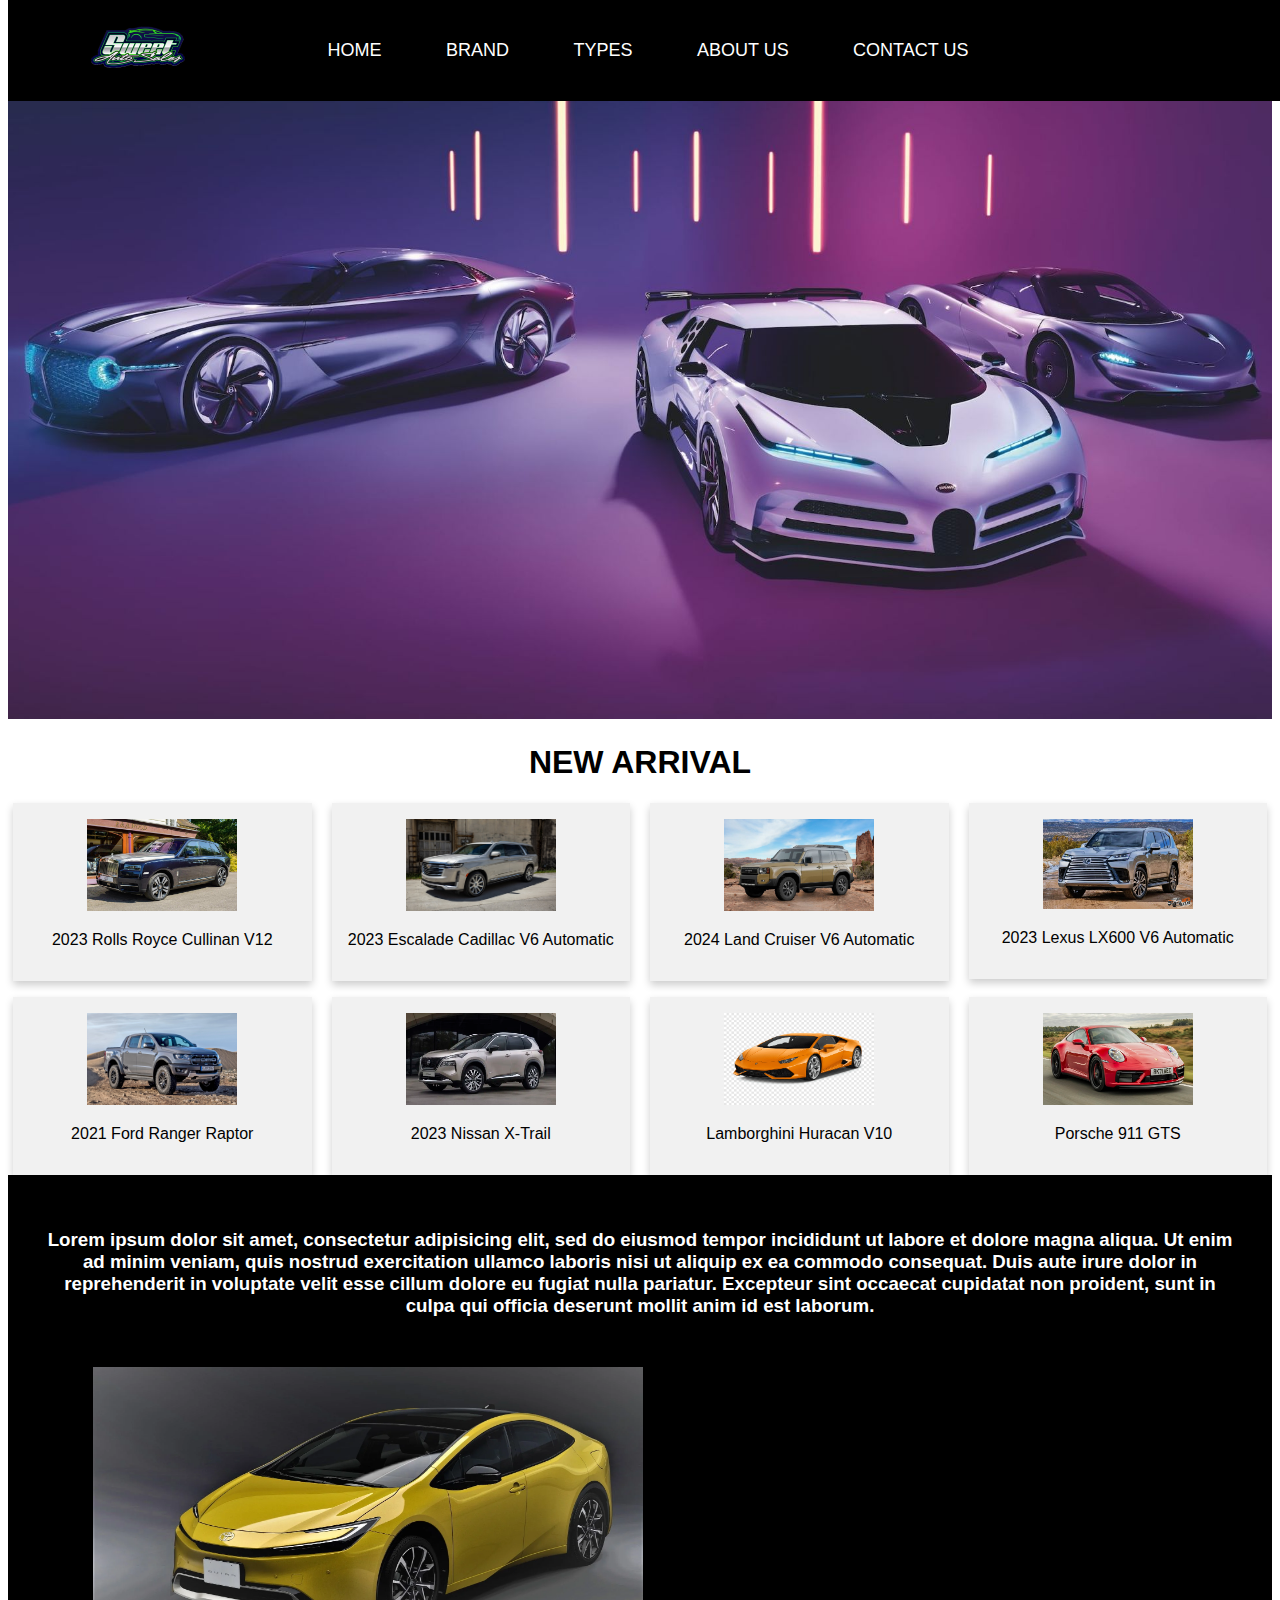
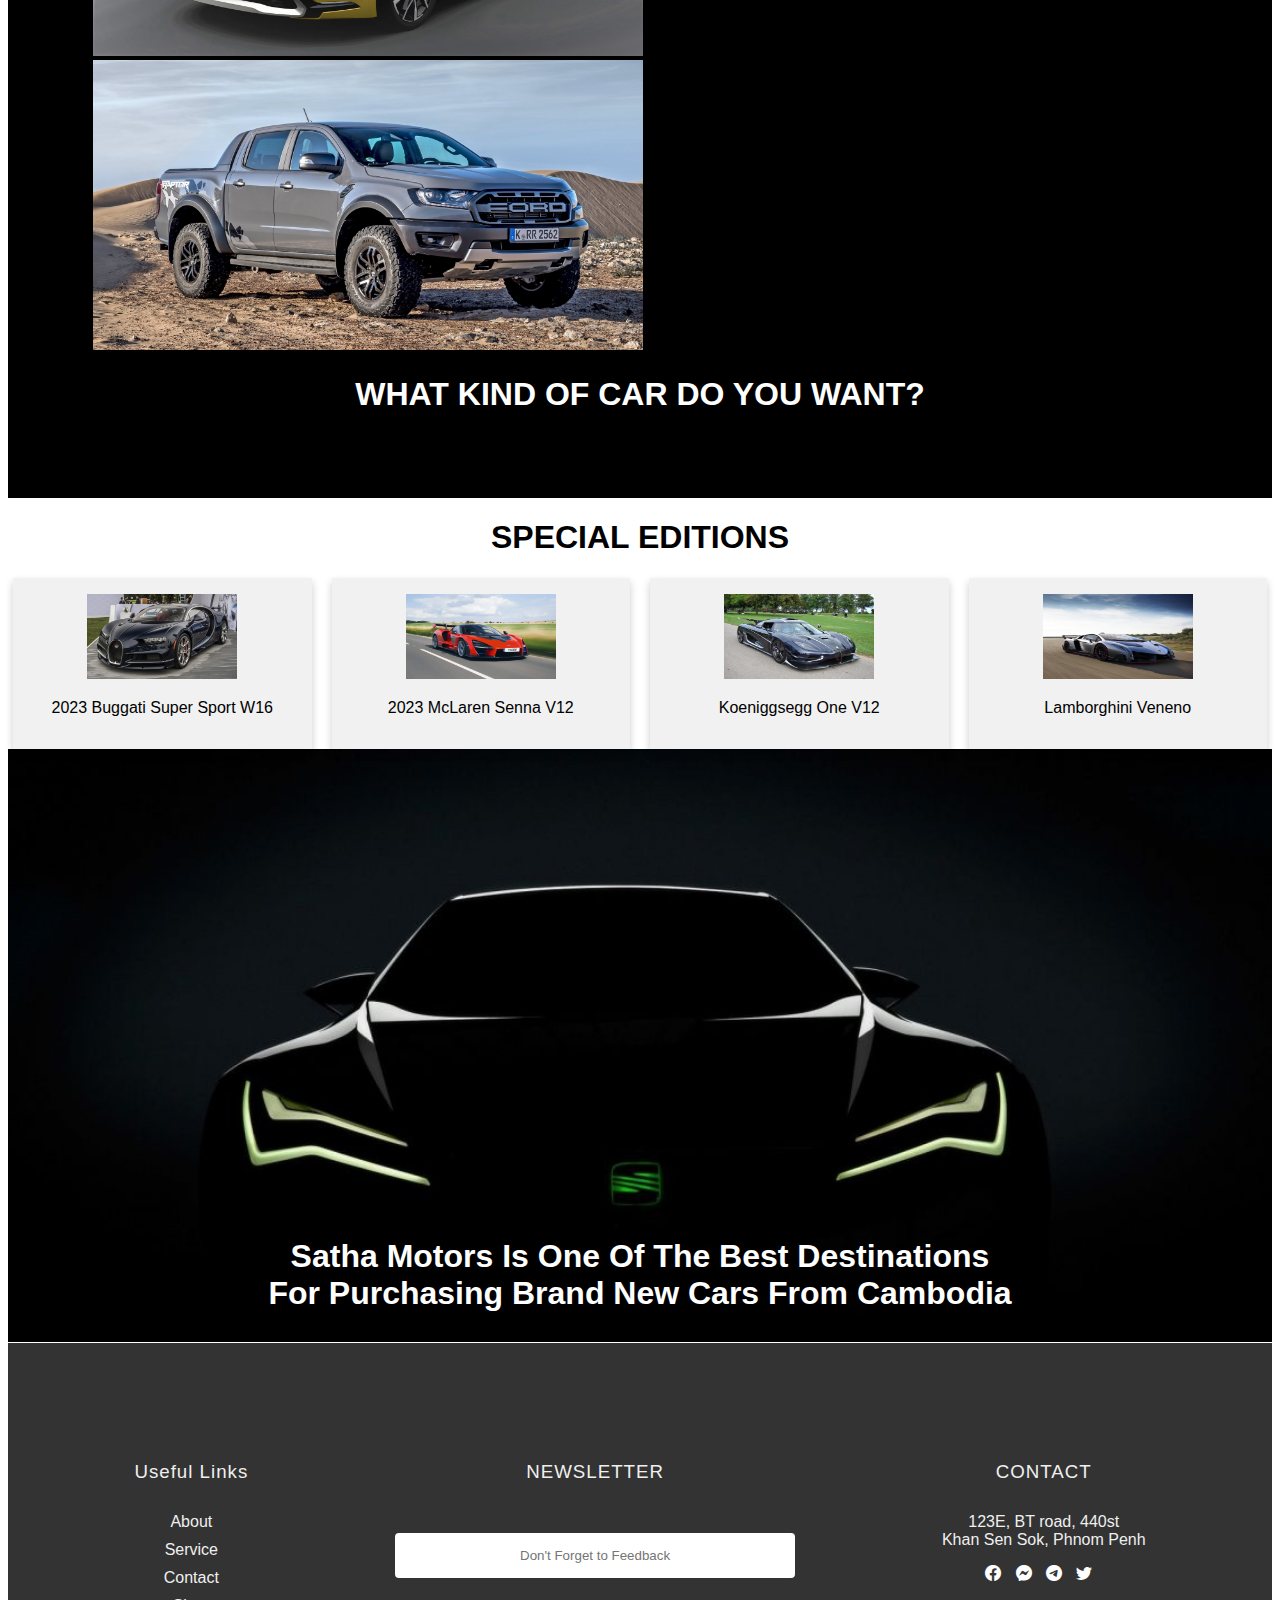
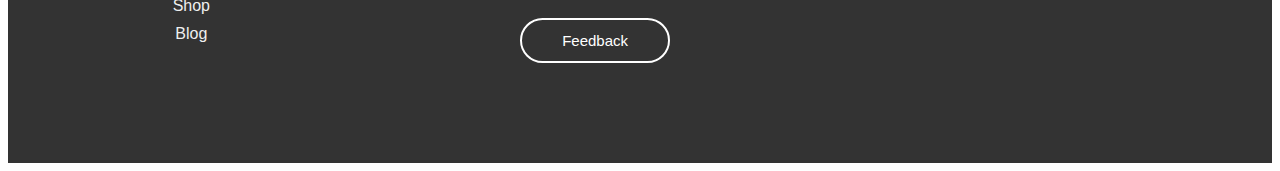
<file: index.html>
<!DOCTYPE html>
<html>
<head>
	<meta charset="utf-8">
	<meta name="viewport" content="width=device-width, initial-scale=1">
	<title>Car Dealership</title>

	<link rel="stylesheet" type="text/css" href="css/style.css">
	<link rel="stylesheet" href="https://cdn.jsdelivr.net/npm/bootstrap-icons@1.11.1/font/bootstrap-icons.css">
	<link rel="stylesheet" type="text/css" href="">
</head>
<body >

		<nav class="header">
					<img src="img/Untitled-1.png" width="100">
					<a href="index.html">HOME</a>
					<a href="brand.html">BRAND</a>
					<a href="type.html">TYPES</a>
					<a href="about.html">ABOUT US</a>
					<a href="#cnt">CONTACT US</a>
		</nav>

	<div>

		<div class="cover">
			<img src="img/01_GQ_car_awards.jpg">
		</div>
		
		<div class="newarrival">
			<h1 align="center">NEW ARRIVAL</h1>
			<!--
			<ul>
				<li>
					<img src="img/2024-toyota-land-cruiser-first-edition-64c92cec01e98.jpg" width="150">
					<h4>2023 Toyota Land Cruiser</h4>
					<p>GR Sport V6 Automatic</p>

					<img src="img/Background image lx 600.jpg"width="150">

					<h4>2023 Toyota Land Cruiser</h4>
					<p>GR Sport V6 Automatic</p>
				
					<img src="img/2019_rolls-royce_cullinan-pic-3406565711619721321-1024x768.jpeg"width="150">
				
					<img src="img/e092ed1403_1280.jpg"width="150">
				</li>
			</ul>

		</div>
	-->
		<div class="row">
  <div class="column">
    <div class="card"><img src="img/2019_rolls-royce_cullinan-pic-3406565711619721321-1024x768.jpeg" width="150" height="92"><p>2023 Rolls Royce Cullinan V12</p></div>
  </div>
  <div class="column">
    <div class="card"><img src="img/e092ed1403_1280.jpg" width="150" height="92"><p>2023 Escalade Cadillac V6 Automatic</p></div>
  </div>
  <div class="column">
    <div class="card"><img src="img/2024-toyota-land-cruiser-first-edition-64c92cec01e98.jpg" width="150"><p>2024 Land Cruiser V6 Automatic</p></div>
  </div>
  <div class="column">
    <div class="card"><img src="img/Background image lx 600.jpg" width="150">
    	<p>2023 Lexus LX600 V6 Automatic</p> </div>
    <br>
  </div>
  <div class="column">
    <div class="card"><img src="img/ford-ranger-raptor-1.jpg" width="150"height="92"><p>2021 Ford Ranger Raptor</p></div>

  </div>
  <div class="column">
    <div class="card"><img src="img/2023-Nissan-X-Trail-e-Power-1001x565 (1).webp" width="150"height="92"><p>2023 Nissan X-Trail</p></div>
  </div>
  <div class="column">
    <div class="card"><img src="img/png-clipart-ferrari-lamborghini-huracan-sports-car-ferrari-car-performance-car.png" width="150" height="92"><p>Lamborghini Huracan V10</p></div>
  </div>
  <div class="column">
    <div class="card"><img src="img/Porsche 911 GTS UK 001_otx6j7.jpg" width="150" height="92">
    	<p>Porsche 911 GTS</p> </div>
</div>
</div>
	

		<div class="background-detail">
			<h3 align="center"><font color="white" >Lorem ipsum dolor sit amet, consectetur adipisicing elit, sed do eiusmod
			tempor incididunt ut labore et dolore magna aliqua. Ut enim ad minim veniam,
			quis nostrud exercitation ullamco laboris nisi ut aliquip ex ea commodo
			consequat. Duis aute irure dolor in reprehenderit in voluptate velit esse
			cillum dolore eu fugiat nulla pariatur. Excepteur sint occaecat cupidatat non
			proident, sunt in culpa qui officia deserunt mollit anim id est laborum.</font></h3>
		<div class="detail">
			<img src="img/Toyota-Prius-2023.jpg.webp" width="550">
			<img src="img/ford-ranger-raptor-1.jpg" height="290"width="550">
			<h1 align="center"><font face="" color="white" > WHAT KIND OF CAR DO YOU WANT?</font></h1>
		</div>
		</div>
		<h1 align="center">SPECIAL EDITIONS</h1>
		<div class="row">
  <div class="column">
    <div class="card"><img src="img/03-bugatti-chiron-quail-1-1-1473665627386.webp" width="150" height="85"><p>2023 Buggati Super Sport W16</p></div>
  </div>
  <div class="column">
    <div class="card"><img src="img/1-mclaren-senna-2018-rt-hero-front.webp" width="150" height="85"><p>2023 McLaren Senna V12</p></div>
  </div>
  <div class="column">
    <div class="card"><img src="img/461o.jpg" width="150" height="85"><p>Koeniggsegg One V12</p></div>
  </div>
  <div class="column">
    <div class="card"><img src="img/veneno_over_rev_01_m.webp" width="150" height="85">
    	<p>Lamborghini Veneno</p> </div>
    </div>
</div>
		


		<div class="highlight">
			
	<font>ABOUT OUR COMPANY</font>
	<h1>Satha Motors Is One Of The Best Destinations<br> For
	Purchasing Brand New Cars From Cambodia</h1>
		</div>

</div>
		<div class="footer">
			<div class="col-1">
				<h3>Useful Links</h3>
				<a href="about.html">About</a>
				<a href="">Service</a>
				<a href="#cnt">Contact</a>
				<a href="">Shop</a>
				<a href="">Blog</a>
			</div>
				<div class="col-2">
					<h3>NEWSLETTER</h3>
					<form>
						<input type="text" placeholder="Don't Forget to Feedback"><br>
						<button type="submit">Feedback</button>
					</form>
				</div>
				<div class="col-3">
					<h3>CONTACT</h3>
					<p>123E, BT road, 440st<br>Khan Sen Sok, Phnom Penh</p>
					<div class="social">
					<a href="https://web.facebook.com/thaa.watt.1/"><i class="bi bi-facebook"></i></a>
					<i class="bi bi-messenger"></i>
					<i class="bi bi-telegram"></i>
					<i class="bi bi-twitter"></i>
					<p id="cnt"></p>
				</div>
				</div>
		</div>

</body>
</html>
</file>
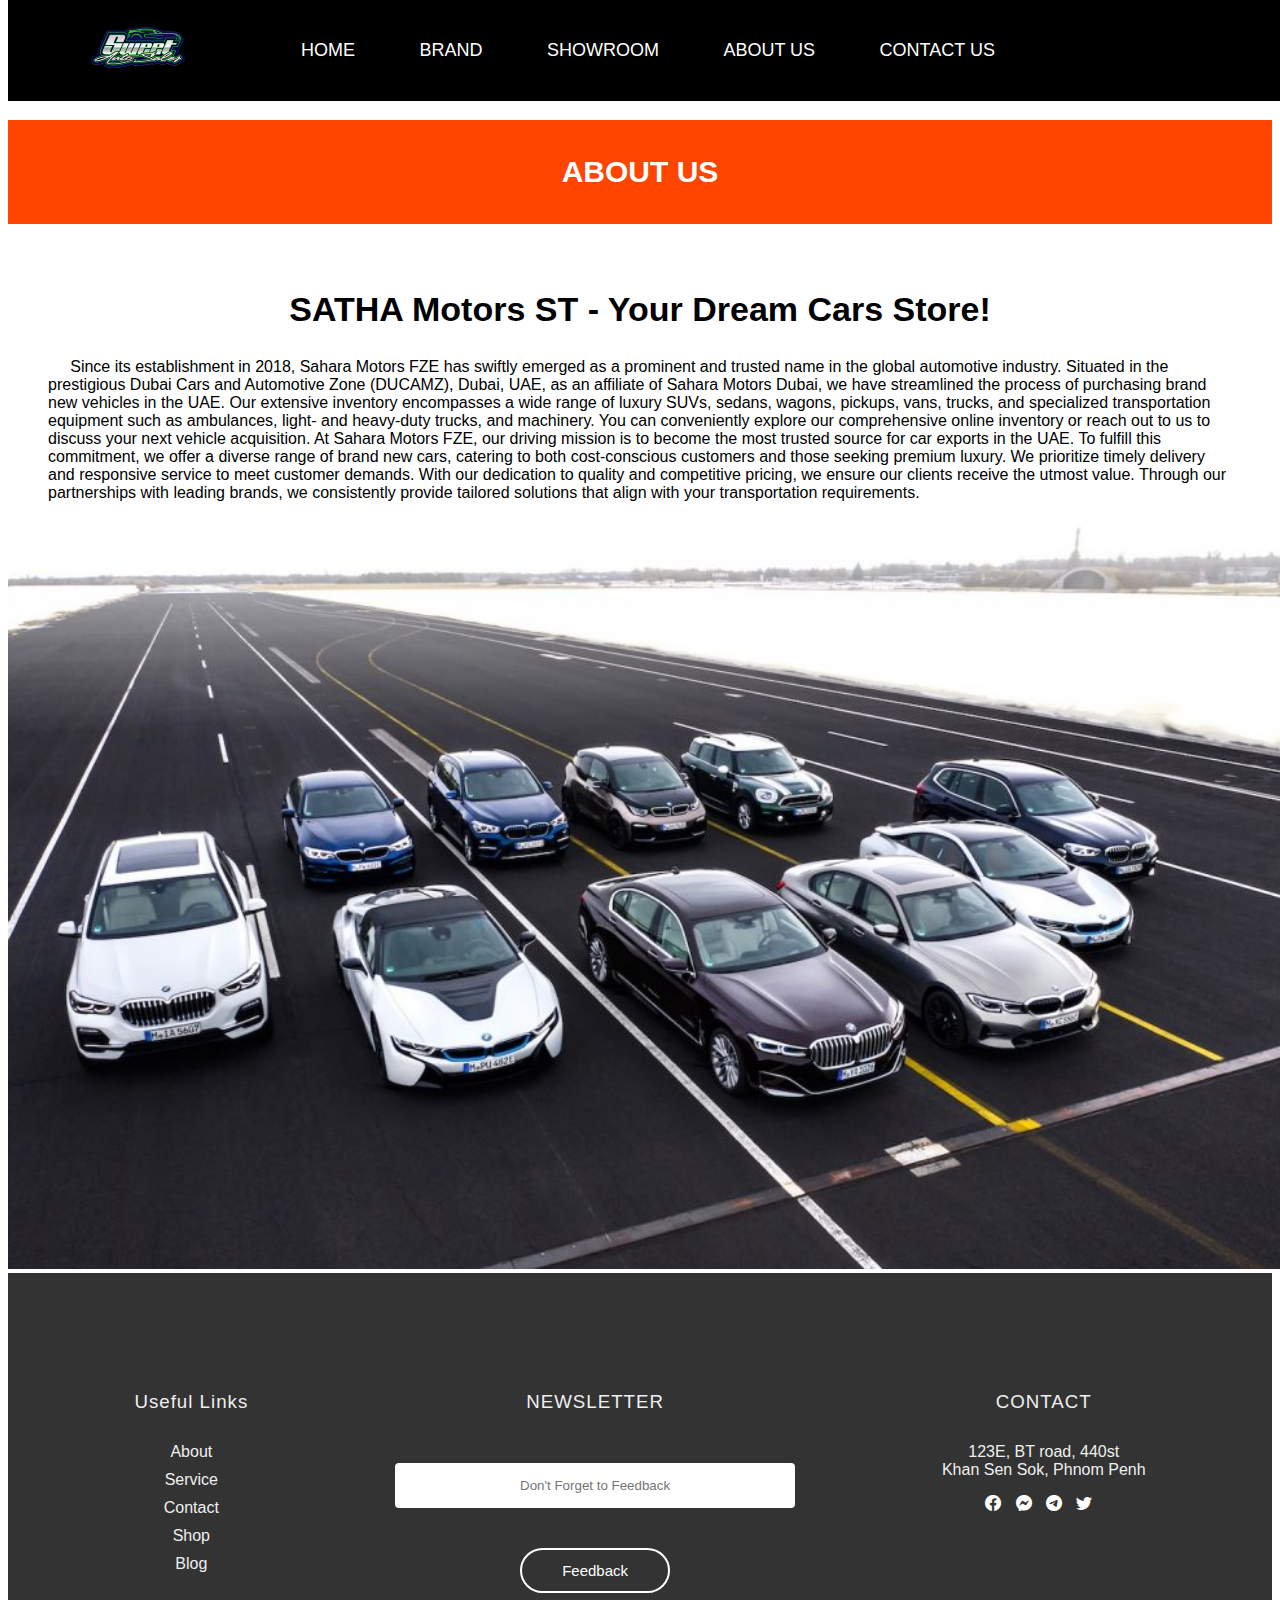
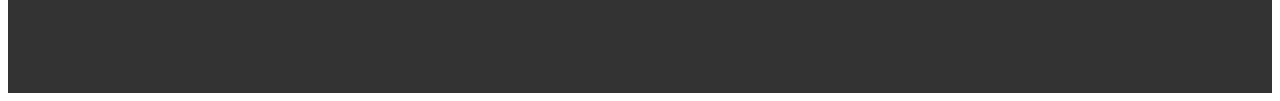
<file: about.html>
<!DOCTYPE html>
<html>
<head>
	<meta charset="utf-8">
	<meta name="viewport" content="width=device-width, initial-scale=1">
	<title>Car Dealership</title>

	<link rel="stylesheet" type="text/css" href="css/style.css">
	<link rel="stylesheet" href="https://cdn.jsdelivr.net/npm/bootstrap-icons@1.11.1/font/bootstrap-icons.css">
	<link rel="stylesheet" type="text/css" href="">
</head>
<body >

		<nav class="header">
					<img src="img/Untitled-1.png" width="100">
					<a href="index.html">HOME</a>
					<a href="brand.html">BRAND</a>
					<a href="type.html">SHOWROOM</a>
					<a href="about.html">ABOUT US</a>
					<a href="#cnt">CONTACT US</a>
		</nav>

		<div class="body3">
			
			<nav>
				<h1 align="center">ABOUT US</h1>
			</nav><br>
			<h2 align="center">SATHA Motors ST - Your Dream Cars Store!</h2>
			<p><blockquote>
&nbsp;&nbsp;&nbsp;&nbsp; Since its establishment in 2018, Sahara Motors FZE has swiftly emerged as a prominent and trusted name in the global automotive industry. Situated in the prestigious Dubai Cars and Automotive Zone (DUCAMZ), Dubai, UAE, as an affiliate of Sahara Motors Dubai, we have streamlined the process of purchasing brand new vehicles in the UAE.
Our extensive inventory encompasses a wide range of luxury SUVs, sedans, wagons, pickups, vans, trucks, and specialized transportation equipment such as ambulances, light- and heavy-duty trucks, and machinery.
You can conveniently explore our comprehensive online inventory or reach out to us to discuss your next vehicle acquisition.
At Sahara Motors FZE, our driving mission is to become the most trusted source for car exports in the UAE. To fulfill this commitment, we offer a diverse range of brand new cars, catering to both cost-conscious customers and those seeking premium luxury.
We prioritize timely delivery and responsive service to meet customer demands. With our dedication to quality and competitive pricing, we ensure our clients receive the utmost value. Through our partnerships with leading brands, we consistently provide tailored solutions that align with your transportation requirements.</blockquote></p>
		<img src="img/BMW-Group-plug-in-vehicles-2019-1024x580.jpg" width="1326">
		</div>

		

		<div class="footer">
			<div class="col-1">
				<h3>Useful Links</h3>
				<a href="about.html">About</a>
				<a href="">Service</a>
				<a href="">Contact</a>
				<a href="brand.html">Shop</a>
				<a href="">Blog</a>
			</div>
				<div class="col-2">
					<h3>NEWSLETTER</h3>
					<form>
						<input type="text" placeholder="Don't Forget to Feedback"><br>
						<button type="submit">Feedback</button>
					</form>
				</div>
				<div class="col-3">
					<h3>CONTACT</h3>
					<p>123E, BT road, 440st<br>Khan Sen Sok, Phnom Penh</p>
					<div class="social">
					<a href="https://web.facebook.com/thaa.watt.1/"><i class="bi bi-facebook"></i></a>
					<i class="bi bi-messenger"></i>
					<i class="bi bi-telegram"></i>
					<i class="bi bi-twitter"></i>
					<p id="cnt"></p>
				</div>
				</div>
		</div>

</body>
</html>
</file>
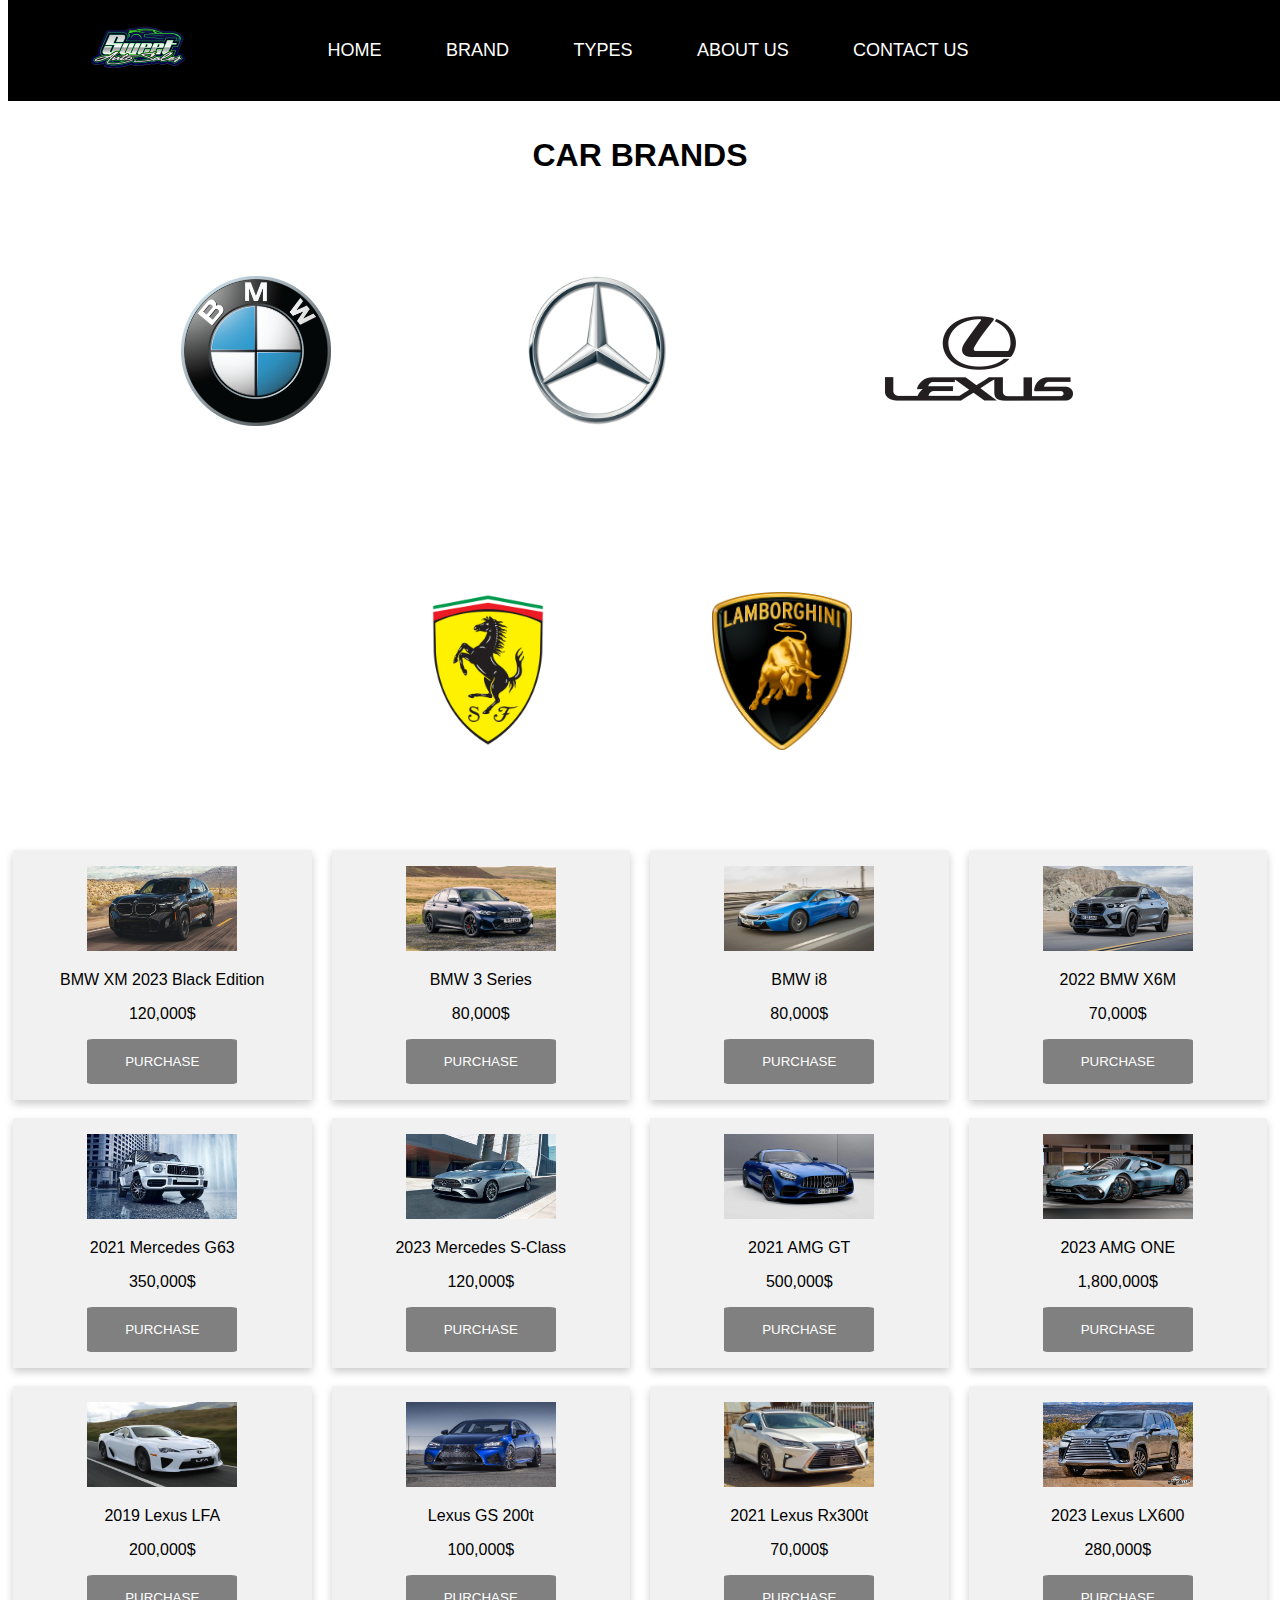
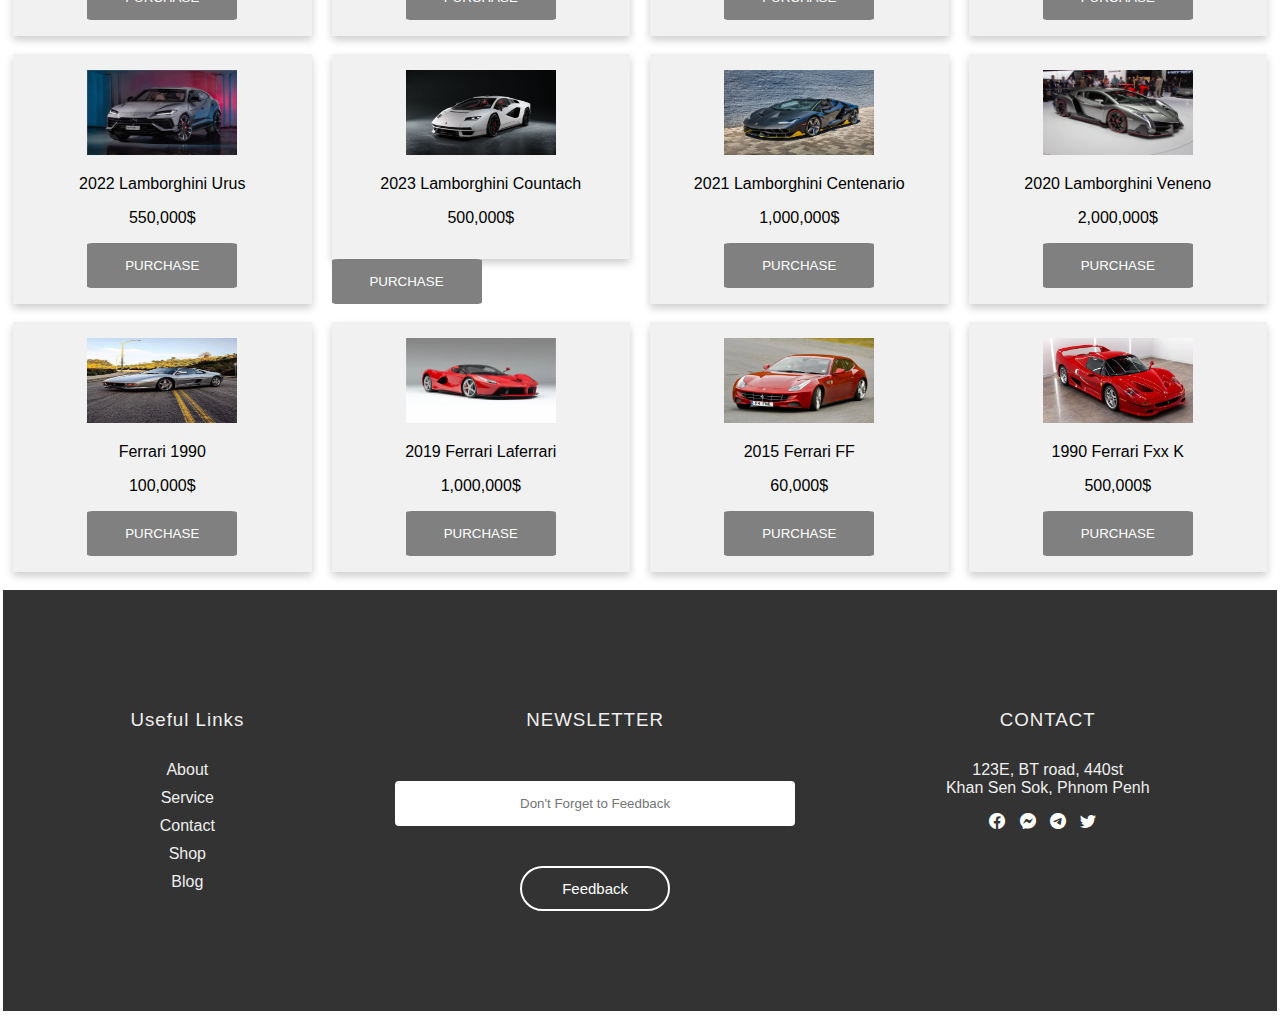
<file: brand.html>
<!DOCTYPE html>
<html>
<head>
	<meta charset="utf-8">
	<meta name="viewport" content="width=device-width, initial-scale=1">
	<title>Car Dealership</title>

	<link rel="stylesheet" type="text/css" href="css/style.css">
	<link rel="stylesheet" href="https://cdn.jsdelivr.net/npm/bootstrap-icons@1.11.1/font/bootstrap-icons.css">
	<link rel="stylesheet" type="text/css" href="">
</head>
<body >

		<nav class="header">
					<img src="img/Untitled-1.png" width="100">
					<a href="index.html">HOME</a>
					<a href="brand.html">BRAND</a>
					<a href="type.html">TYPES</a>
					<a href="about.html">ABOUT US</a>
					<a href="#cnt">CONTACT US</a>
		</nav>
		<br><br><br><br><br><br>
		<div class="body">
			
			<h1 align="center">CAR BRANDS</h1>
			<div align="center" class="carlogo">
				<a href="#bmw"><img src="img/purepng.com-bmw-car-logologocar-brand-logoscarsbmw-car-logo-1701527428054l1xd2.png" width="150"></a>
				<a href="#merc"><img src="img/mercedes-benz-car-logo.png" width="200" ></a>
				<a href="#lx"><img src="img/lexus-logos-7.png" width="240"></a>
				<a href="#lam"><img src="img/ferrari-logo.png" width="120"></a>
				<a href="#fer"><img src="img/lamborghini-9.png" width="140"></a>
			</div>
		</div>
		<div class="cars">
		<div class="row">
  <div class="column">
  
    <div class="card"><img src="img/2023-BMW-XM-SUV-Black-1001x565-(1).webp" width="150" height="85"><p>BMW XM 2023 Black Edition</p>
    	<p>120,000$</p>
    	<button>PURCHASE</button></div>
  </div>
  <div class="column">
    <div class="card"><img src="img/BMW-3-Series-saloon-2022-facelift-1600x900-cropped.jpeg" width="150" height="85"><p>BMW 3 Series </p><p>80,000$</p><button>PURCHASE</button></div>
  </div>
  <div class="column">
    <div class="card"><img src="img/BMW i8 (1).webp" width="150" height="85"><p>BMW i8</p><p>80,000$</p><button>PURCHASE</button></div>
  </div>
  <div class="column">
    <div class="card"><img src="img/p90495559-1677001917.jpg" width="150" height="85"><p \>2022 BMW X6M</p><p>70,000$</p><button>PURCHASE</button></div>
    <br>
  </div>
  <p id="merc"></p>
  <div class="column">
    <div class="card"><img src="img/front-left-side-47.webp" width="150" height="85"><p>2021 Mercedes G63</p><p>350,000$</p><button>PURCHASE</button></div>
  </div>
  <div class="column">
    <div class="card"><img src="img/front-left-side-47 (1).webp" width="150" height="85"><p>2023 Mercedes S-Class</p><p>120,000$</p><button>PURCHASE</button></div>
  </div>
  <div class="column">
    <div class="card"><img src="img/Cutaways Mercedes-Benz AMG GT.webp" width="150" height="85"><p>2021 AMG GT</p><p>500,000$</p><button>PURCHASE</button></div>
  </div>
  <div class="column">
    <div class="card"><img src="img/mercedes-amg-project-one_1688485047_987554.jpg" width="150" height="85"><p>2023 AMG ONE</p><p>1,800,000$</p><button>PURCHASE</button></div><br>
  </div>
  <p id="lx"></p>
  <div class="column">
    <div class="card"><img src="img/lexus-lf-a.webp" width="150" height="85"><p>2019 Lexus LFA</p><p>200,000$</p><button>PURCHASE</button></div>
  </div>
  <div class="column">
    <div class="card"><img src="img/2016_lexus_gs_f_002.webp" width="150" height="85"><p>Lexus GS 200t</p><p>100,000$</p><button>PURCHASE</button></div>
  </div>
  <div class="column">
    <div class="card"><img src="img/thumb-816x460-82d14d2a28f3da97ba0820d3d934f8c8.jpg" width="150" height="85"><p>2021 Lexus Rx300t</p><p>70,000$</p><button>PURCHASE</button></div>
  </div>
  <div class="column">
    <div class="card"><img src="img/Background image lx 600.jpg" width="150" height="85"><p>2023 Lexus LX600</p><p>280,000$</p><button>PURCHASE</button></div><br>
  </div>
  <p id="lam"></p>
  <div class="column">
    <div class="card"><img src="img/20220929115444_example.jpg" width="150" height="85"><p>2022 Lamborghini Urus</p><p>550,000$</p><button>PURCHASE</button></div>
  </div>
  <div class="column">
    <div class="card"><img src="img/lamborghini-countach-lpi-800-4-111-1628616858.jpg" width="150" height="85"><p>2023 Lamborghini Countach</p><p>500,000$</p></div><button>PURCHASE</button><br>
  </div>
    <div class="column">
    <div class="card"><img src="img/lamborghini-centenario-roadster-wallpaper-preview.jpg" width="150" height="85"><p>2021 Lamborghini Centenario</p><p>1,000,000$</p><button>PURCHASE</button></div>
  </div>
  <div class="column">
    <div class="card"><img src="img/lamborghini-veneno-photos-and-info-news-car-and-driver-photo-503364-s-original.jpg" width="150" height="85"><p>2020 Lamborghini Veneno</p><p>2,000,000$</p><button>PURCHASE</button></div><br>
  </div>
  <p id="fer"></p>
    <div class="column">
    <div class="card"><img src="img/1b41731fb66c3a4a617d611692c995e6.jpg" width="150" height="85"><p>Ferrari 1990</p><p>100,000$</p><button>PURCHASE</button></div>
  </div>
  <div class="column">
    <div class="card"><img src="img/LaFerrari1.18scaleheroFORWEB_grande.webp" width="150" height="85"><p>2019 Ferrari Laferrari</p><p>1,000,000$</p><button>PURCHASE</button></div>
  </div>
    <div class="column">
    <div class="card"><img src="img/ferrari-ff-uk-4_01.webp" width="150" height="85"><p>2015 Ferrari FF</p><p>60,000$</p><button>PURCHASE</button></div>
  </div>
  <div class="column">
    <div class="card"><img src="img/f5005.webp" width="150" height="85"><p>1990 Ferrari Fxx K</p><p>500,000$</p><button>PURCHASE</button></div><br>
  </div>
<div class="footer">
			<div class="col-1">
				<h3>Useful Links</h3>
				<a href="about.html">About</a>
				<a href="">Service</a>
				<a href="contact.html">Contact</a>
				<a href="">Shop</a>
				<a href="">Blog</a>
			</div>
				<div class="col-2">
					<h3>NEWSLETTER</h3>
					<form>
						<input type="text" placeholder="Don't Forget to Feedback"><br>
						<button type="submit">Feedback</button>
					</form>
				</div>
				<div class="col-3">
					<h3>CONTACT</h3>
					<p>123E, BT road, 440st<br>Khan Sen Sok, Phnom Penh</p>
					<div class="social">
					<a href="https://web.facebook.com/thaa.watt.1/"><i class="bi bi-facebook"></i></a>
					<i class="bi bi-messenger"></i>
					<i class="bi bi-telegram"></i>
					<i class="bi bi-twitter"></i>
					<p id="cnt"></p>
				</div>
				</div>
		</div>

</body>
</html>
</file>
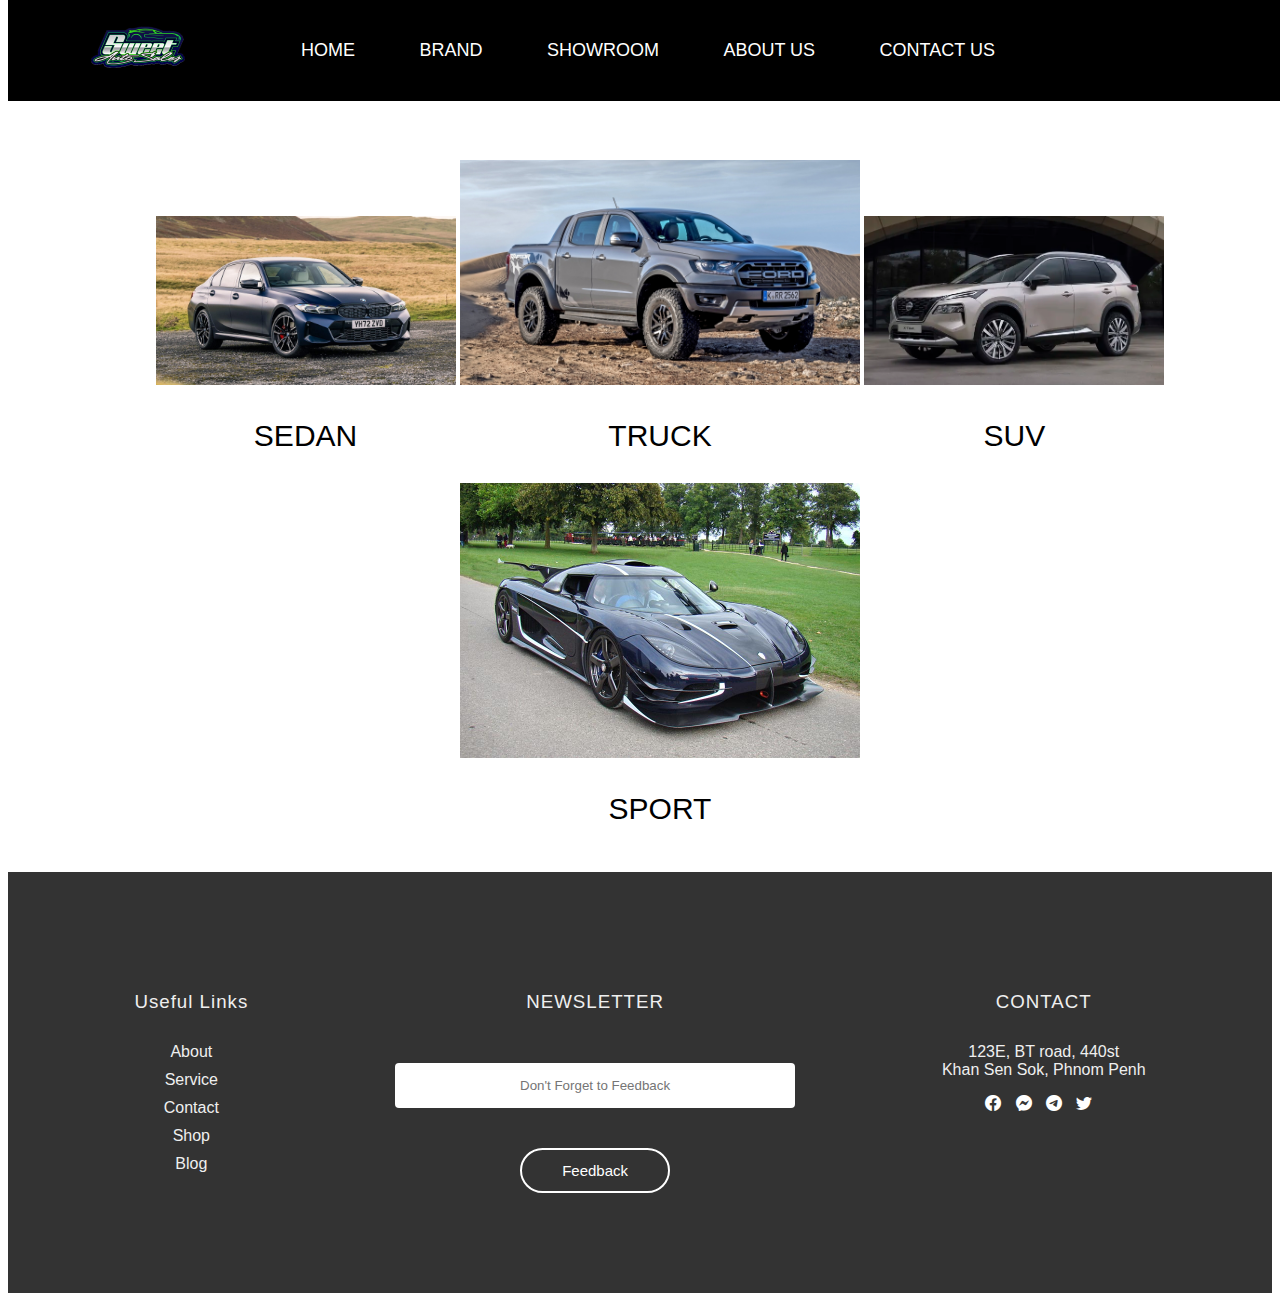
<file: type.html>
<!DOCTYPE html>
<html>
<head>
	<meta charset="utf-8">
	<meta name="viewport" content="width=device-width, initial-scale=1">
	<title>Car Dealership</title>

	<link rel="stylesheet" type="text/css" href="css/style.css">
	<link rel="stylesheet" href="https://cdn.jsdelivr.net/npm/bootstrap-icons@1.11.1/font/bootstrap-icons.css">
	<link rel="stylesheet" type="text/css" href="">
</head>
<body >

		<nav class="header">
					<img src="img/Untitled-1.png" width="100">
					<a href="index.html">HOME</a>
					<a href="brand.html">BRAND</a>
					<a href="type.html">SHOWROOM</a>
					<a href="about.html">ABOUT US</a>
					<a href="#cnt">CONTACT US</a>
		</nav>
			<br><br><br><br>
<div class="bakg">
		<div class="body2" align="center">
					<font color="white"><h1>CAR TYPES SHOWROOM</h1></font>
			<ul>
				<li>
					<a href="carshow.html"><img src="img/BMW-3-Series-saloon-2022-facelift-1600x900-cropped.jpeg" width="300"></a>
					<p>SEDAN</p>
				</li>
				<li>
					<a href=""><img src="img/ford-ranger-raptor-1.jpg" width="400"></a>
					<p>TRUCK</p>
				</li>
				<li>
					<a href=""><img src="img/2023-Nissan-X-Trail-e-Power-1001x565 (1).webp" width="300"></a>
					<p>SUV</p>
				</li>
				<li>
					<a href=""><img src="img/461o.jpg" width="400"></a>
					<p>SPORT </p>
				</li>
			</ul>





		</div>
</div>


<div class="footer">
			<div class="col-1">
				<h3>Useful Links</h3>
				<a href="about.html">About</a>
				<a href="">Service</a>
				<a href="contact.html">Contact</a>
				<a href="">Shop</a>
				<a href="">Blog</a>
			</div>
				<div class="col-2">
					<h3>NEWSLETTER</h3>
					<form>
						<input type="text" placeholder="Don't Forget to Feedback"><br>
						<button type="submit">Feedback</button>
					</form>
				</div>
				<div class="col-3">
					<h3>CONTACT</h3>
					<p>123E, BT road, 440st<br>Khan Sen Sok, Phnom Penh</p>
					<div class="social">
					<a href="https://web.facebook.com/thaa.watt.1/"><i class="bi bi-facebook"></i></a>
					<i class="bi bi-messenger"></i>
					<i class="bi bi-telegram"></i>
					<i class="bi bi-twitter"></i>
						<p id="cnt"></p>
				</div>
				</div>
		</div>

</body>
</html>
</file>
<file: css/style.css>
/*Car Dealership*/


.header{
	background-color: black;
	padding: 40px;
	text-align: center;
	color: black;
	text-decoration: none;
	position: fixed;
	top: 0.1px;
	width: 100%;

}
.header img{
	position: absolute;
	left: 80px;
	bottom: 14px;
}

.header a{
	padding: 30px;
	color: white;
	text-decoration: none;
	font-family: arial;
	font-size: 18px;

}

.header a:hover{
	color: purple;
}

h3{
	font-family: arial;
}
h1{
	font-family: arial;
}
.cover img{
	max-width: 100%;
	max-height: 100%;
}
.background-detail{
	background-color: black;
	padding: 35px;
}
.detail{
	margin: 50px;
}

* {
  box-sizing: border-box;
}

body {
  font-family: Arial, Helvetica, sans-serif;
}

/* Float four columns side by side */
.column {
  float: left;
  width: 25%;
  padding: 0 10px;
}

.row {margin: 0 -5px;}


.row:after {
  content: "";
  display: table;
  clear: both;
}

.card {
  box-shadow: 0 4px 8px 0 rgba(0, 0, 0, 0.2); /* this adds the "card" effect */
  padding: 16px;
  text-align: center;
  background-color: #f1f1f1;
}
.card:hover{
	color: purple;
}

/* Responsive columns - one column layout (vertical) on small screens */
@media screen and (max-width: 600px) {
  .column {
    width: 100%;
    display: block;
    margin-bottom: 20px;
  }
}

.highlight{
	 background-image: url("../img/73a360c68042ae98f65d8a49936ea78c-700.jpg");
	background-size: cover;
}
.highlight h1{
	margin: 1px;
	padding: 250px;
	text-align: center;
	position: relative;
	top: 220px;
	color: white;
}

.footer{
	width:100%;
	padding: 100px 10%;
	background: #333;
	color:#efefef;
	display: flex;
}
.footer div{
	text-align: center;
}

.col-2{
	flex-grow: 2;
}

.footer div h3{
	font-weight: 300;
	margin-bottom: 30px;
	letter-spacing: 1px;
}
.col-1 a{
	display: block;
	text-decoration: none;
	color: #efefef;
	margin-bottom: 10px;
}
form input{
	width: 400px;
	height: 45px;
	border-radius: 4px;
	text-align: center;
	margin-top: 20px;
	margin-bottom: 40px;
	outline: none;
	border: none;
}

form button{
	background: transparent;
	border: 2px solid #fff;
	color: #fff;
	border-radius: 30px;
	padding: 10px 30px;
	font-size: 15px;
	cursor: pointer;
}

.social i{
		letter-spacing: 10px;
		color: white;
}

.body img{
		margin: 80px;
		padding: 0px;
}

.body2 ul li{
	display: inline-block;
	border-color: black;
	border: 1px;
}
.body2 p{
	font-family: arial;
	font-weight: 200px;
	font-size: 30px;
	color: black;
}

.body2 p:hover{
	color: purple;
}
.body3 h1{
	background-color: orangered;
	width: 100%;
	margin-top: 120px;
	font-size: 30px;
	padding: 35px;
	font-family: arial;
	color: white;
}
.body3 p{
	font-family: arial;
	color: grey;
}
.body3 h2{
	font-family: arial;
	font-size: 34px;
}

button{
	border-radius: 4%;
	background-color: grey;
	color: white;
	border: none;
	width: 150px;
	height: 45px;
}
</file>
